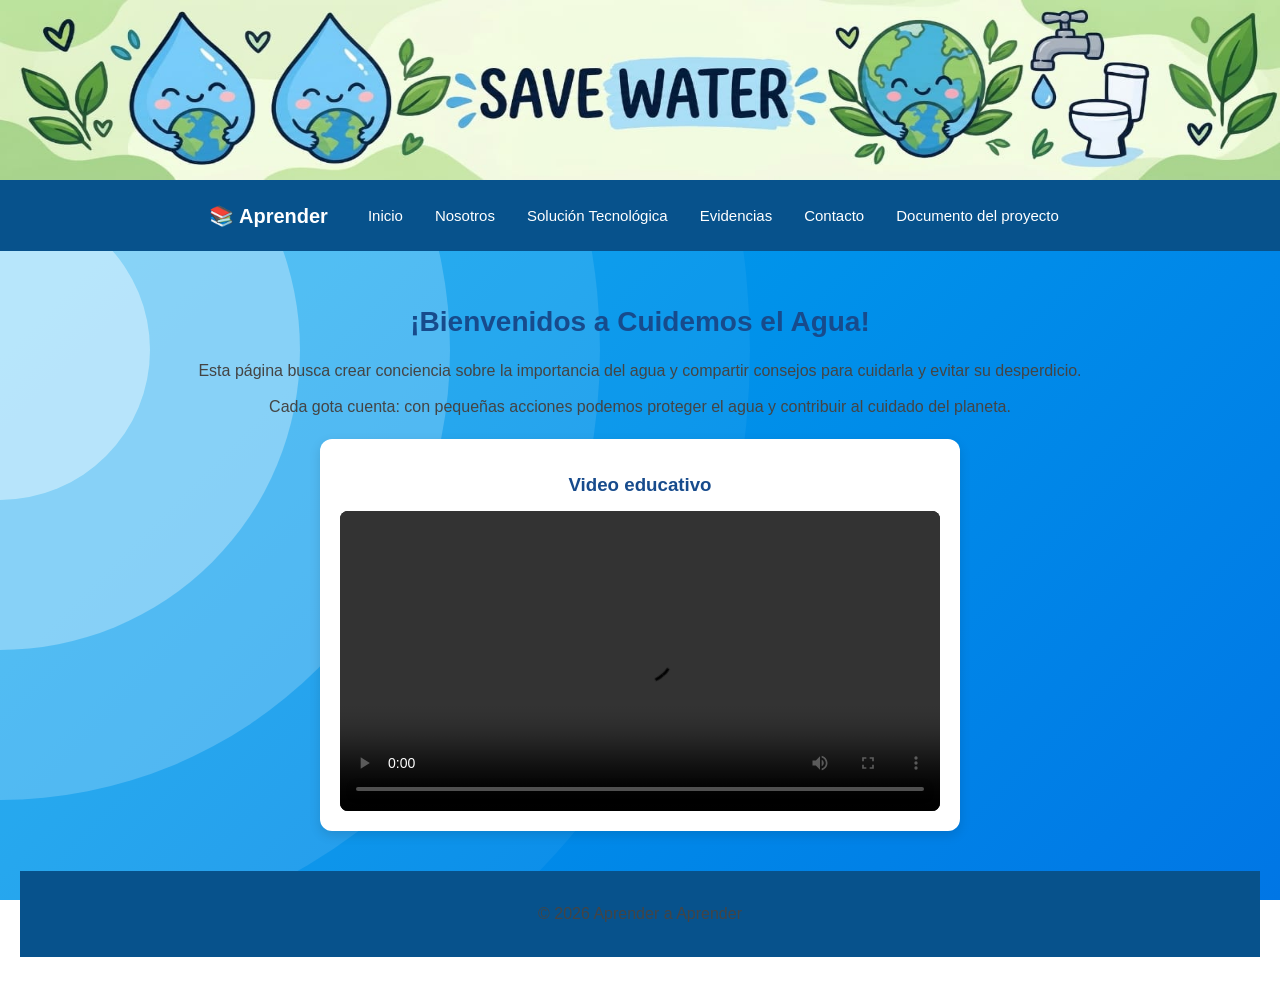
<file: index.html>
<!DOCTYPE html>
<html lang="es">
<head>
    <meta charset="UTF-8">
    <meta name="viewport" content="width=device-width, initial-scale=1.0">
    <title>Aprender a Aprender</title>
    <link rel="stylesheet" href="css.css">
</head>
<body>
    <div class="banner">
        <img src="banner11.jpeg" alt="Ahorro de agua">
    </div>
<header>
    <nav>
        <div class="logo">📚 Aprender</div>

        <a href="index.html">Inicio</a>
        <a href="nosotros.html">Nosotros</a>
        <a href="solucion tecnologica.html">Solución Tecnológica</a>
        <a href="evidencias.html">Evidencias</a>
        <a href="contacto.html">Contacto</a>
        <a href="documento-proyecto.html">Documento del proyecto</a>
    </nav>
</header>

<section class="contenido">
    <h2>¡Bienvenidos a Cuidemos el Agua!</h2>

    <p>
        Esta página busca crear conciencia sobre la importancia del agua
        y compartir consejos para cuidarla y evitar su desperdicio.
    </p>

    <p>
        Cada gota cuenta: con pequeñas acciones podemos proteger el agua
        y contribuir al cuidado del planeta.
    </p>

    <div class="contenedor-video">
        <h3>Video educativo</h3>

        <video controls>
            <source src="videojuli.mp4" type="video/mp4">
            Tu navegador no puede reproducir este video.
        </video>
    </div>
<div id="container">
  <div id="container-inside">
      <div id="circle-small"></div>
      <div id="circle-medium"></div>
      <div id="circle-large"></div>
      <div id="circle-xlarge"></div>
      <div id="circle-xxlarge"></div>
  </div>
</div>


<footer>
    <p>© 2026 Aprender a Aprender</p>
</footer>

</body>
</html>
</file>
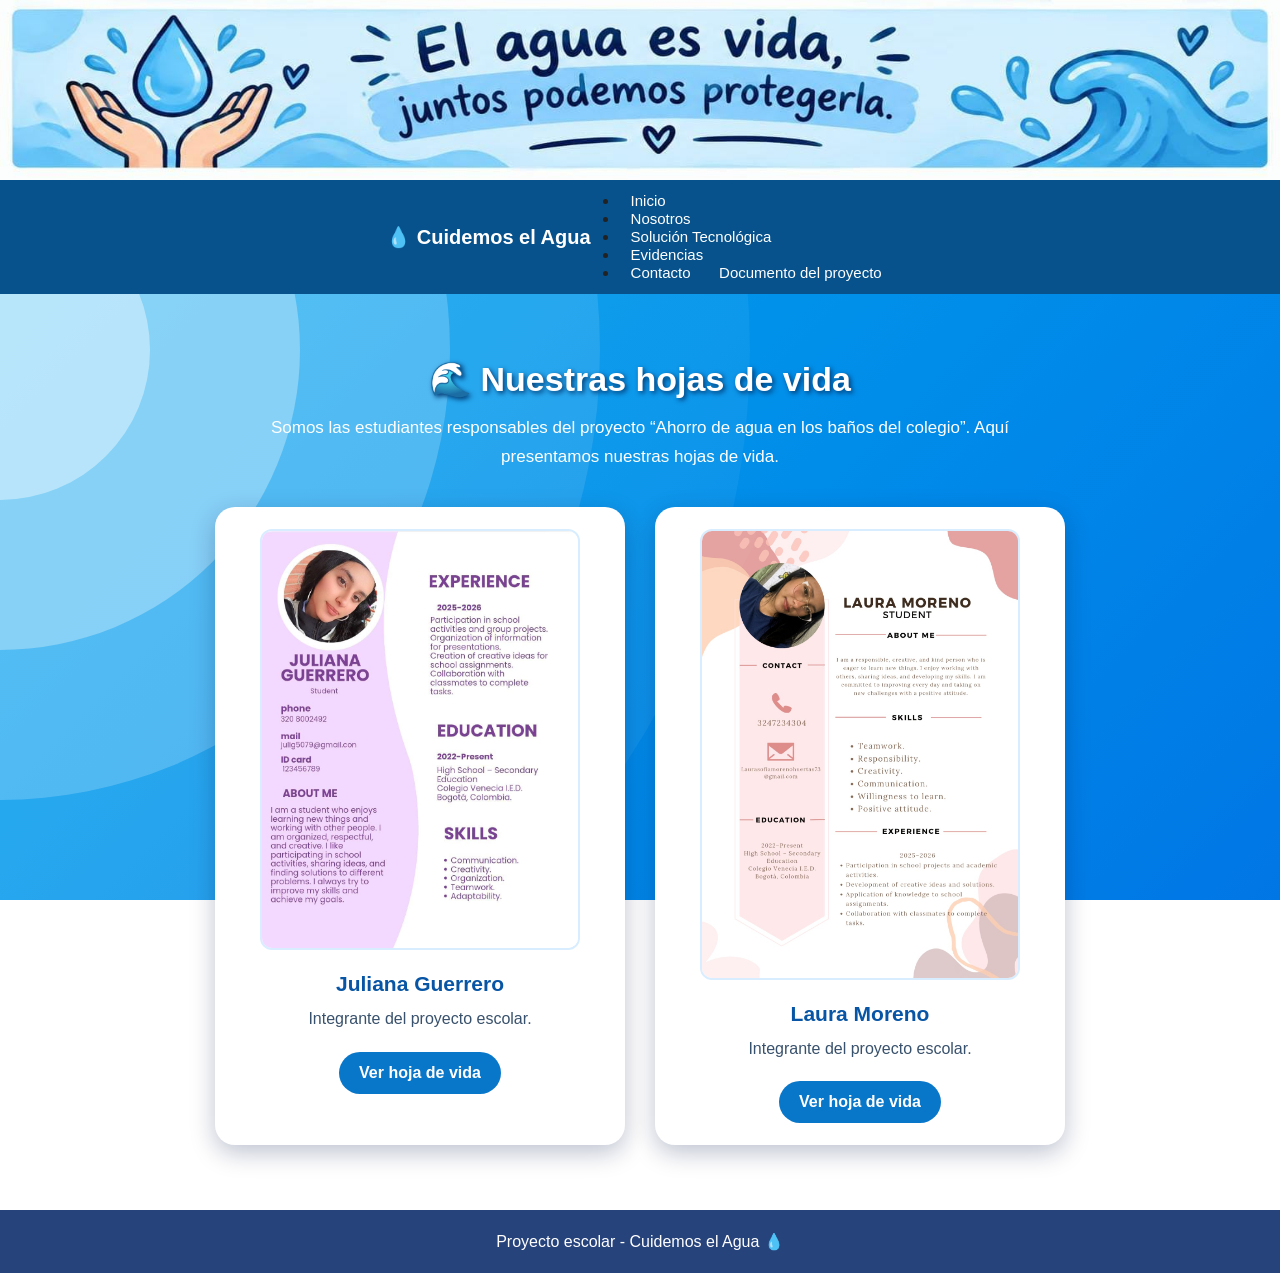
<file: contacto.html>
<!DOCTYPE html>
<html lang="es">
<head>
    <meta charset="UTF-8">
    <meta name="viewport" content="width=device-width, initial-scale=1.0">
    <title>Contacto - Cuidemos el Agua</title>
    <link rel="stylesheet" href="css.css">
</head>
<div class="banner">
    <img src="banner5.jpeg" alt="Ahorro de agua">
</div>
<body>
<div id="container">
  <div id="container-inside">
      <div id="circle-small"></div>
      <div id="circle-medium"></div>
      <div id="circle-large"></div>
      <div id="circle-xlarge"></div>
      <div id="circle-xxlarge"></div>
  </div>
</div>


<header>
    <nav class="menu">
        <div class="logo">💧 Cuidemos el Agua</div>
        <ul>
            <li><a href="in">Inicio</a></li>
            <li><a href="nosotros.html">Nosotros</a></li>
            <li><a href="solucion tecnologica.html">Solución Tecnológica</a></li>
            <li><a href="evidencias.html">Evidencias</a></li>
            <li><a href="contacto.html">Contacto</a>
        <a href="documento-proyecto.html">Documento del proyecto</a></li>
        </ul>
    </nav>
</header>

<main class="pagina-hojas-vida">

    <h1>🌊 Nuestras hojas de vida</h1>

    <p class="descripcion-hojas">
        Somos las estudiantes responsables del proyecto
        “Ahorro de agua en los baños del colegio”.
        Aquí presentamos nuestras hojas de vida.
    </p>

    <section class="tarjetas-hojas">

        <article class="tarjeta-hoja">
            <img src="hoja de vidsa.jpeg"
                 alt="Hoja de vida de la primera estudiante">

            <h2>Juliana Guerrero</h2>
            <p>Integrante del proyecto escolar.</p>

            <a href="hoja de vidsa.jpeg"
               target="_blank" rel="noopener">
               Ver hoja de vida
            </a>
        </article>

        <article class="tarjeta-hoja">
            <img src="hoja de vida laura.jpeg"
                 alt="Hoja de vida de la segunda estudiante">

            <h2>Laura Moreno </h2>
            <p>Integrante del proyecto escolar.</p>

            <a href="hoja-vida2.png"
               target="_blank" rel="noopener">
               Ver hoja de vida
            </a>
        </article>

    
    </section>

</main>

<footer class="pie-contacto">
    Proyecto escolar - Cuidemos el Agua 💧
</footer>

</body>
</html>
</file>
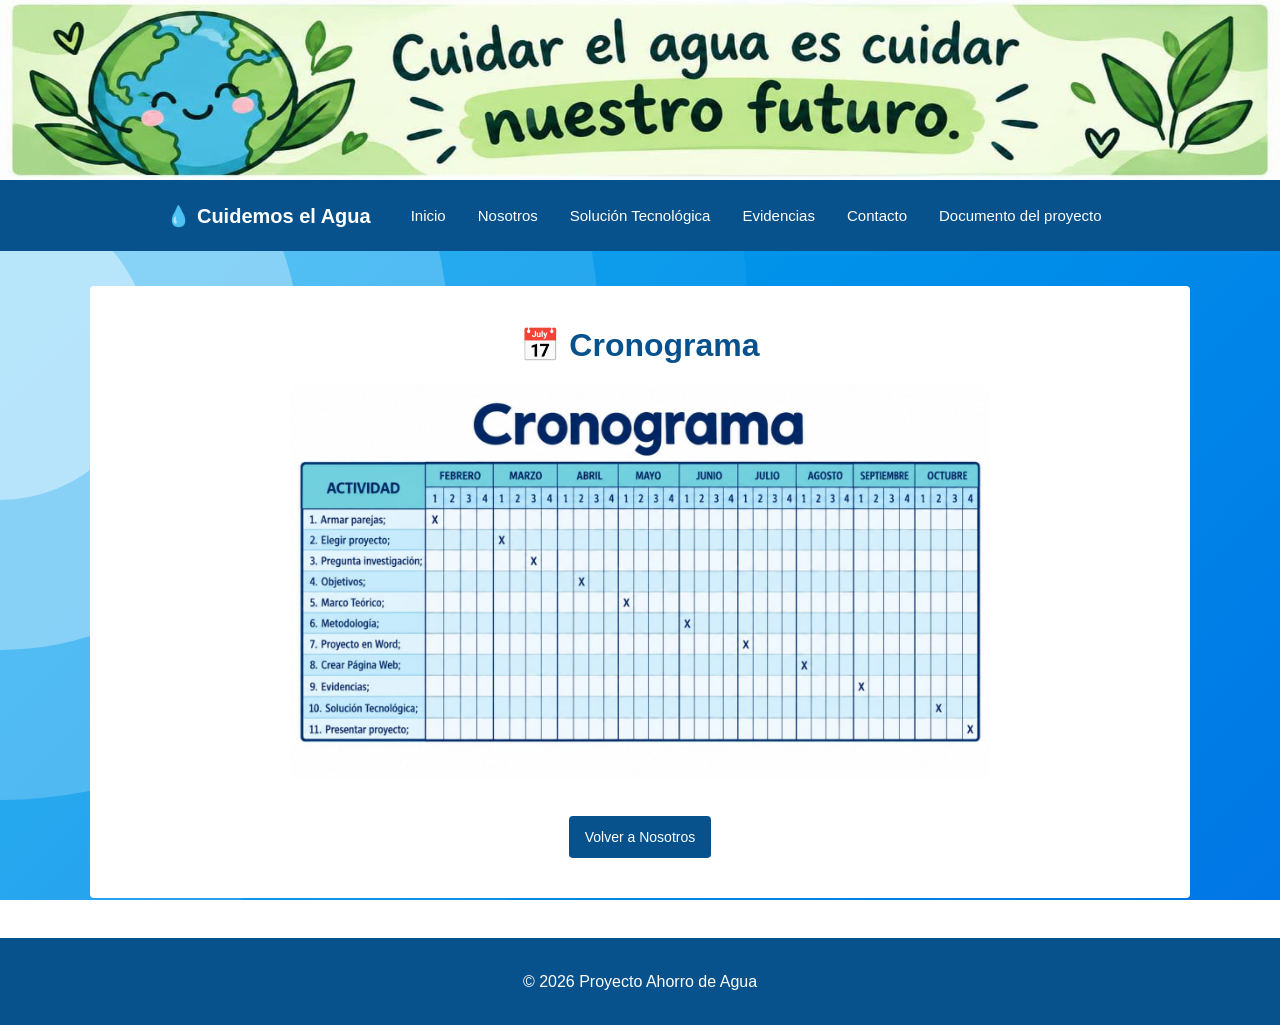
<file: cronograma.html>
<!DOCTYPE html>
<html lang="es">
<head>
    <meta charset="UTF-8">
    <meta name="viewport" content="width=device-width, initial-scale=1.0">
    <title>Cronograma</title>
    <link rel="stylesheet" href="css.css">
</head>
<body>
<div id="container">
  <div id="container-inside">
      <div id="circle-small"></div>
      <div id="circle-medium"></div>
      <div id="circle-large"></div>
      <div id="circle-xlarge"></div>
      <div id="circle-xxlarge"></div>
  </div>
</div>

    <div class="banner">
        <img src="banner2.jpeg" alt="Ahorro de agua">
    </div>
<header>
    <nav>
        <div class="logo">💧 Cuidemos el Agua</div>
        <a href="index.html">Inicio</a>
        <a href="nosotros.html">Nosotros</a>
        <a href="solucion tecnologica.html">Solución Tecnológica</a>
        <a href="evidencias.html">Evidencias</a>
        <a href="contacto.html">Contacto</a>
        <a href="documento-proyecto.html">Documento del proyecto</a>
    </nav>
</header>

<main class="contenedor">

    <h1>📅 Cronograma</h1>

   
    <img src= "cronograma.jpeg"
         alt="Cuidado del agua"
         class="imagen">
    <br>

    <a href="nosotros.html" class="boton">
        Volver a Nosotros
    </a>

</main>

<footer>
    <p>© 2026 Proyecto Ahorro de Agua</p>
</footer>

</body>
</html>
</file>
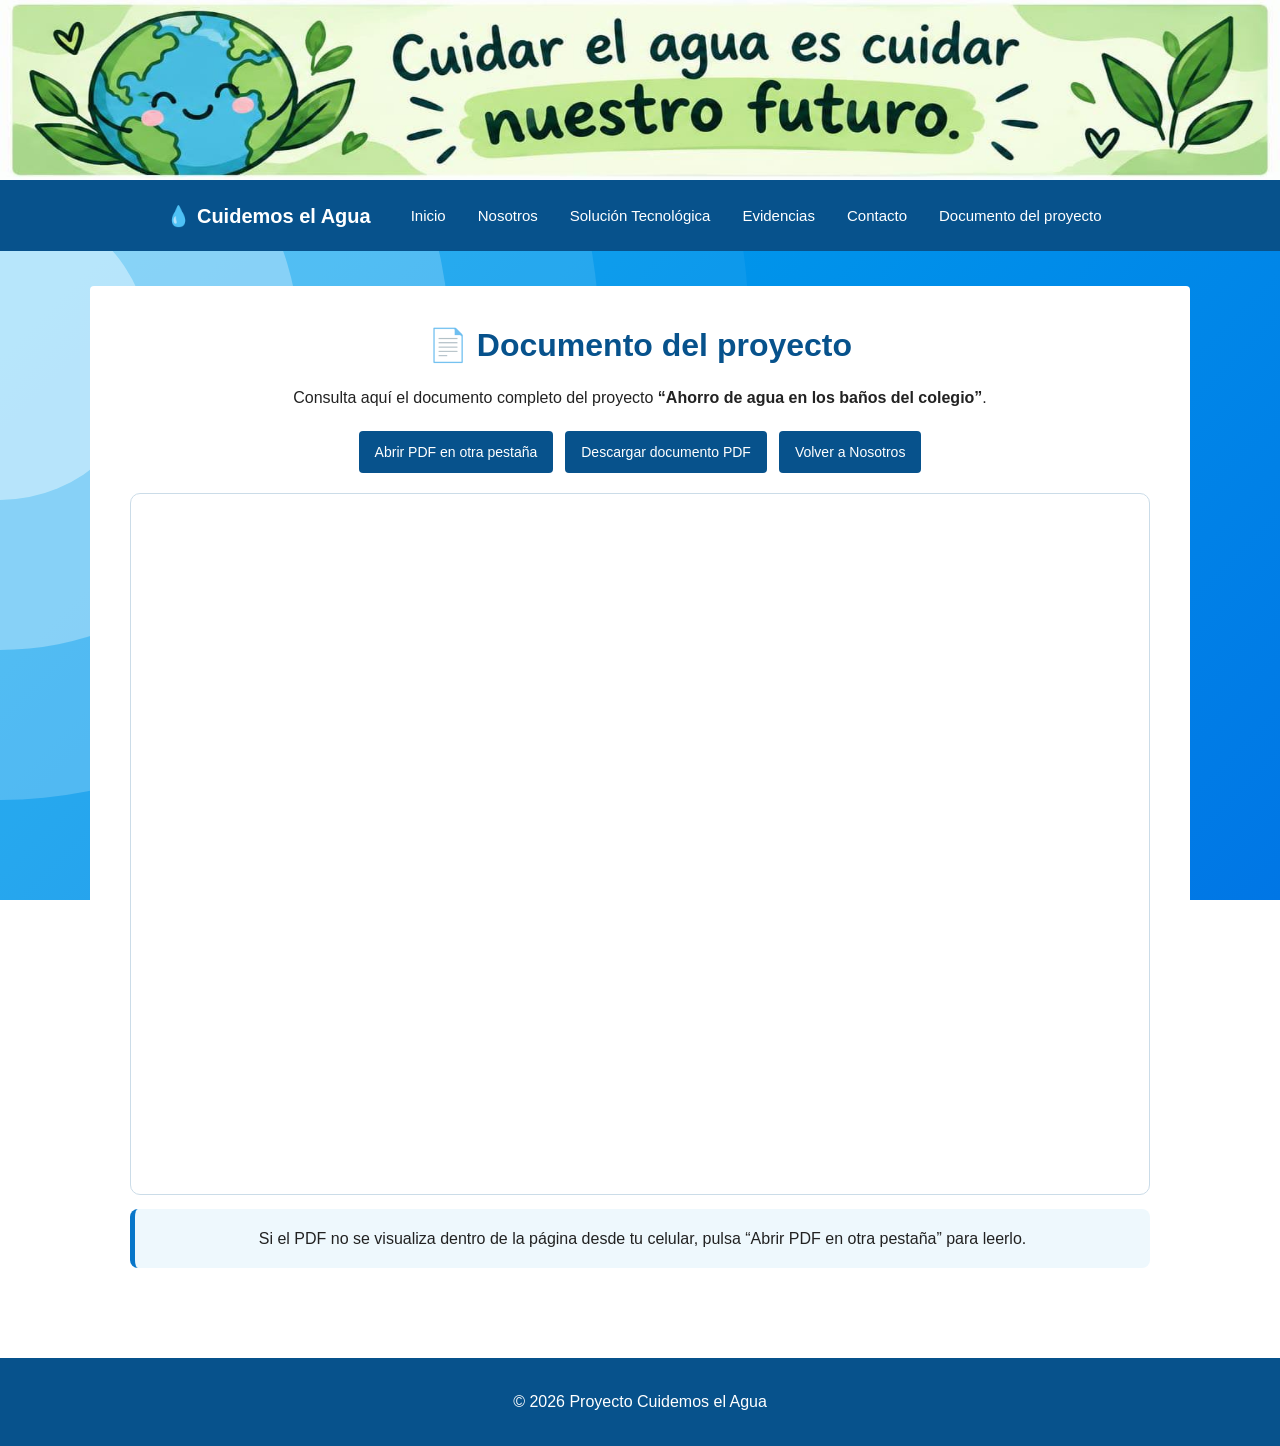
<file: documento-proyecto.html>
<!DOCTYPE html>
<html lang="es">
<head>
    <meta charset="UTF-8">
    <meta name="viewport" content="width=device-width, initial-scale=1.0">
    <title>Documento del proyecto - Cuidemos el Agua</title>
    <link rel="stylesheet" href="css.css">
    <style>
        .visor-documento { width: 100%; height: 78vh; min-height: 520px; border: 1px solid #cbdce8; border-radius: 10px; background: #fff; }
        .acciones-documento { display:flex; justify-content:center; gap:12px; flex-wrap:wrap; margin:20px 0; }
        .nota-documento { background:#eef8fd; border-left:5px solid #0876c9; padding:16px; border-radius:8px; }
        @media(max-width:600px) { .visor-documento { height: 70vh; min-height: 420px; } }
    </style>
</head>
<body>
<div id="container"><div id="container-inside"><div id="circle-small"></div><div id="circle-medium"></div><div id="circle-large"></div><div id="circle-xlarge"></div><div id="circle-xxlarge"></div></div></div>
<div class="banner"><img src="banner2.jpeg" alt="Cuidemos el Agua"></div>
<header><nav>
    <div class="logo">💧 Cuidemos el Agua</div>
    <a href="index.html">Inicio</a>
    <a href="nosotros.html">Nosotros</a>
    <a href="solucion tecnologica.html">Solución Tecnológica</a>
    <a href="evidencias.html">Evidencias</a>
    <a href="contacto.html">Contacto</a>
    <a href="documento-proyecto.html">Documento del proyecto</a>
</nav></header>
<main class="contenedor">
    <h1>📄 Documento del proyecto</h1>
    <p>Consulta aquí el documento completo del proyecto <strong>“Ahorro de agua en los baños del colegio”</strong>.</p>
    <div class="acciones-documento">
        <a class="boton" href="documento-proyecto.pdf" target="_blank" rel="noopener">Abrir PDF en otra pestaña</a>
        <a class="boton" href="documento-proyecto.pdf" download>Descargar documento PDF</a>
        <a class="boton" href="nosotros.html">Volver a Nosotros</a>
    </div>
    <iframe class="visor-documento" src="documento-proyecto.pdf" title="Documento completo del proyecto en PDF">Tu navegador no puede mostrar el PDF integrado. Usa “Abrir PDF en otra pestaña”.</iframe>
    <p class="nota-documento">Si el PDF no se visualiza dentro de la página desde tu celular, pulsa “Abrir PDF en otra pestaña” para leerlo.</p>
</main>
<footer><p>© 2026 Proyecto Cuidemos el Agua</p></footer>
</body>
</html>
</file>
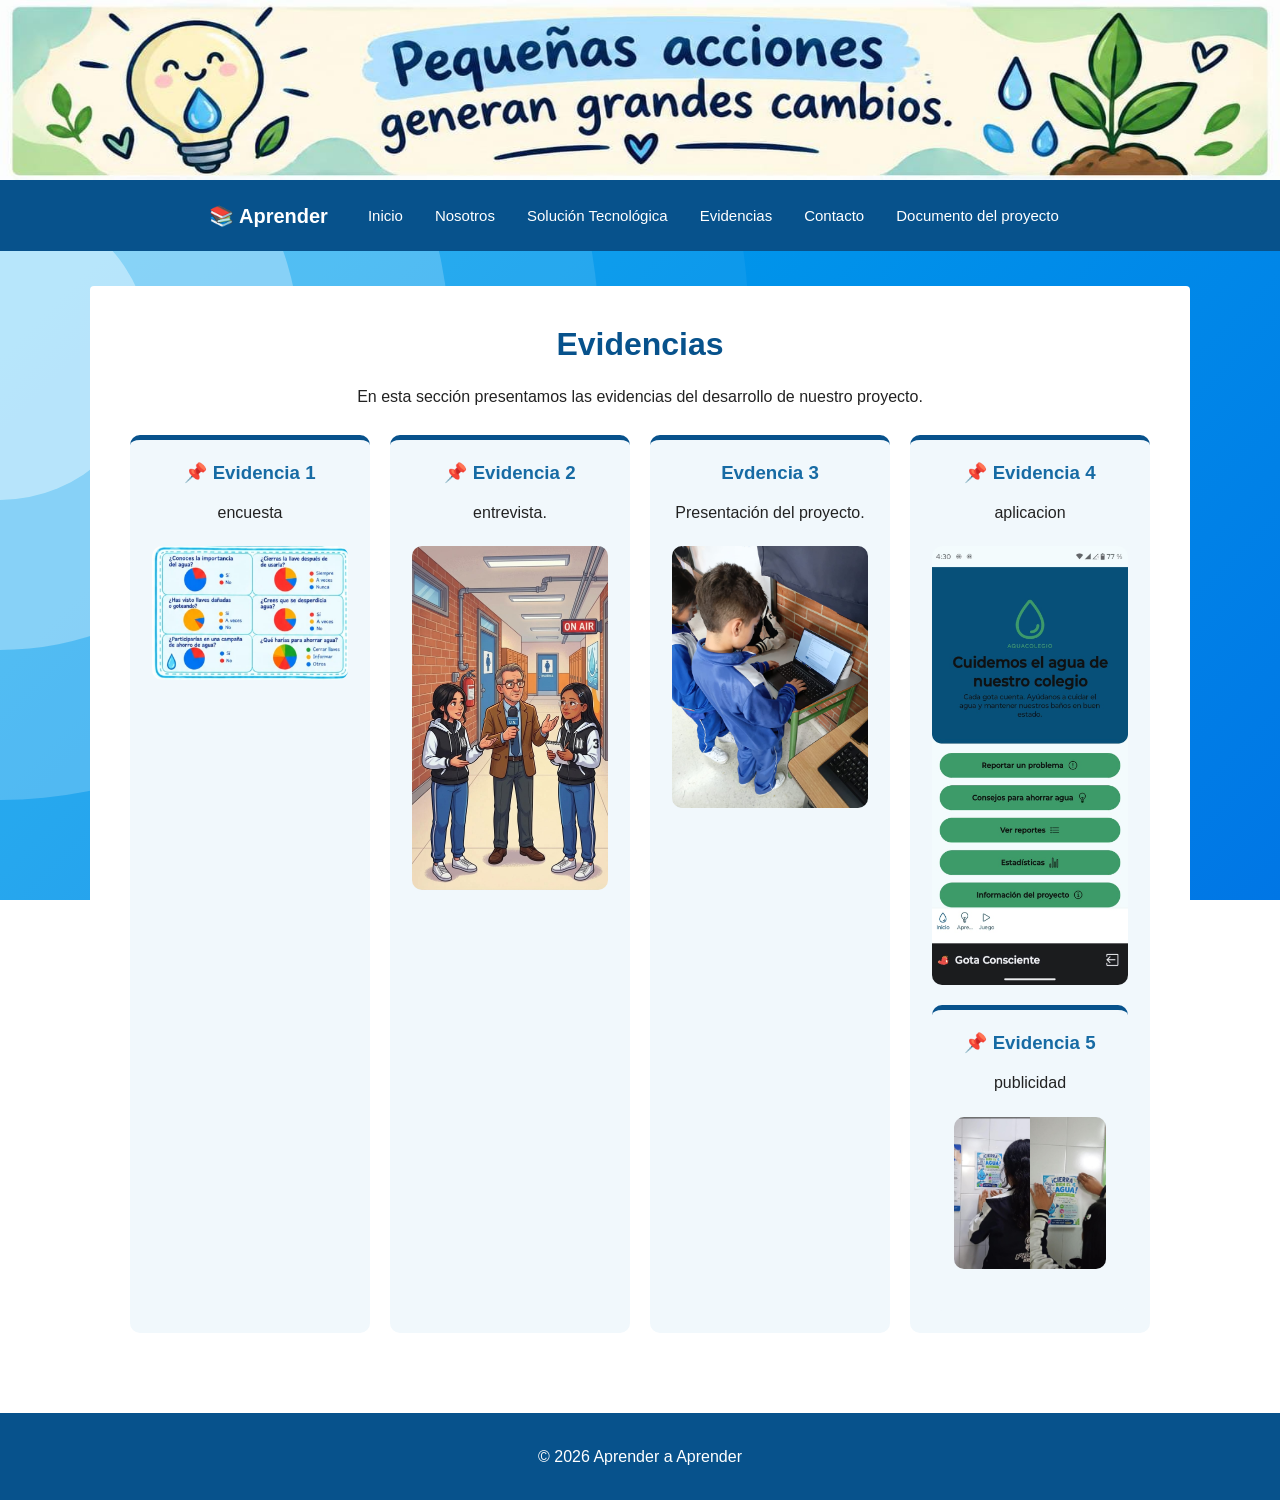
<file: evidencias.html>
<!DOCTYPE html>
<html lang="es">
<head>
    <meta charset="UTF-8">
    <meta name="viewport" content="width=device-width, initial-scale=1.0">
    <title>Evidencias</title>
    <link rel="stylesheet" href="css.css">
</head>
<body>
<div id="container">
  <div id="container-inside">
      <div id="circle-small"></div>
      <div id="circle-medium"></div>
      <div id="circle-large"></div>
      <div id="circle-xlarge"></div>
      <div id="circle-xxlarge"></div>
  </div>
</div>

    <div class="banner">
        <img src="banner4.jpeg" alt="Ahorro de agua">
    </div>

<header>
    <nav>
        <div class="logo">📚 Aprender</div>

        <a href="index.html">Inicio</a>
        <a href="nosotros.html">Nosotros</a>
        <a href="solucion tecnologica.html">Solución Tecnológica</a>
        <a href="evidencias.html">Evidencias</a>
        <a href="contacto.html">Contacto</a>
        <a href="documento-proyecto.html">Documento del proyecto</a>
    </nav>
</header>

<main class="contenedor">

    <h1>Evidencias</h1>

    <p>
        En esta sección presentamos las evidencias
        del desarrollo de nuestro proyecto.
    </p>

    <div class="tarjetas">

        <div class="tarjeta">
            <h3>📌 Evidencia 1</h3>
            <p>encuesta</p>
            <img src="encuesta.jpeg"
                 alt="Evidencia 1"
                 class="imagen">
        </div>

        <div class="tarjeta">
            <h3>📌 Evidencia 2</h3>
            <p>entrevista.</p>
            <img src="entrevista.jpeg"
                 alt="Evidencia 2"
                 class="imagen">
        </div>

        <div class="tarjeta">
            <h3>Evdencia 3</h3>
            <p>Presentación del proyecto.</p>
            <img src="presentacion.jpeg"
                 alt="Evidencia 3"
                 class="imagen">
        </div>



        <div class="tarjeta">
            <h3>📌 Evidencia 4</h3>
            <p>aplicacion </p>
            <img src="aplicacion.jpeg"
                 alt="Evidencia 4"
                 class="imagen">

                 
        <div class="tarjeta">
            <h3>📌 Evidencia 5</h3>
            <p>publicidad </p>
            <img src="afiche.jpeg"
                 alt="Evidencia 3"
                 class="imagen">
        </div>
        </div>
    </div>

</main>

<footer>
    <p>© 2026 Aprender a Aprender</p>
</footer>

</body>
</html>
</file>
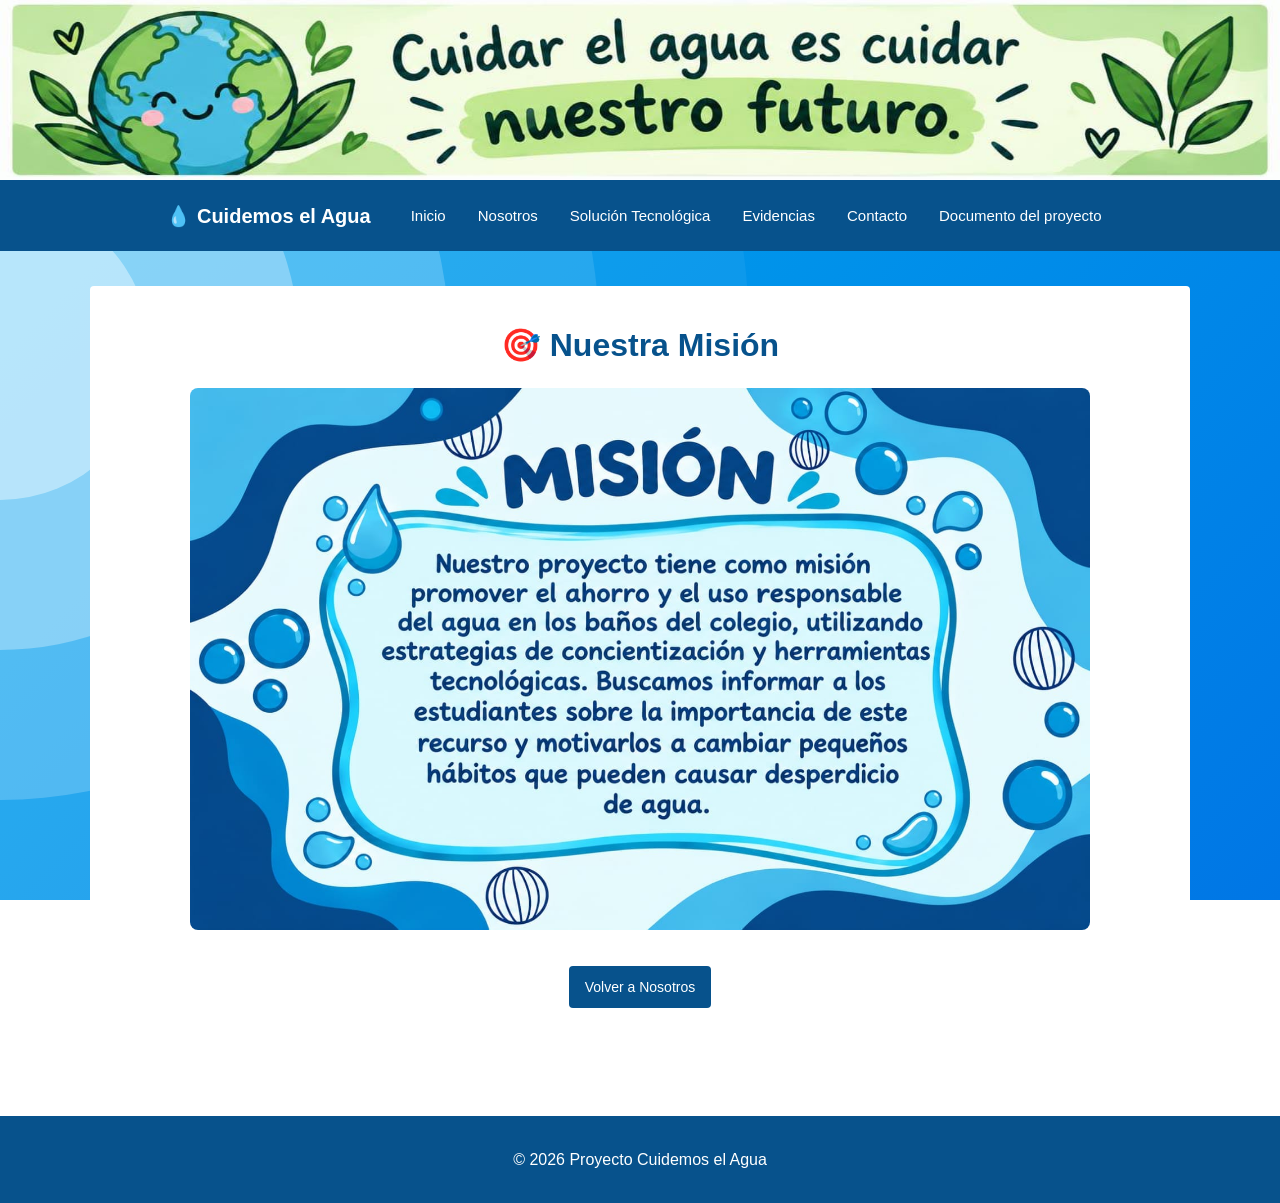
<file: mision.html>
<!DOCTYPE html>
<html lang="es">
<head>
    <meta charset="UTF-8">
    <meta name="viewport" content="width=device-width, initial-scale=1.0">
    <title>🎯 Nuestra Misión - Cuidemos el Agua</title>
    <link rel="stylesheet" href="css.css">
    <style>
        .foto-sola {
            display: block;
            width: auto;
            height: auto;
            max-width: min(92%, 900px);
            max-height: 72vh;
            object-fit: contain;
            margin: 24px auto;
            border-radius: 8px;
        }
        .volver {
            display: inline-block;
            margin: 12px auto 28px;
        }
    </style>
</head>
<body>
<div id="container"><div id="container-inside"><div id="circle-small"></div><div id="circle-medium"></div><div id="circle-large"></div><div id="circle-xlarge"></div><div id="circle-xxlarge"></div></div></div>
<div class="banner"><img src="banner2.jpeg" alt="Cuidemos el Agua"></div>
<header><nav>
    <div class="logo">💧 Cuidemos el Agua</div>
    <a href="index.html">Inicio</a>
    <a href="nosotros.html">Nosotros</a>
    <a href="solucion tecnologica.html">Solución Tecnológica</a>
    <a href="evidencias.html">Evidencias</a>
    <a href="contacto.html">Contacto</a>
    <a href="documento-proyecto.html">Documento del proyecto</a>
</nav></header>
<main class="contenedor">
    <h1>🎯 Nuestra Misión</h1>
    <img class="foto-sola" src="mision.jpeg" alt="Imagen de la misión del proyecto">
    <a class="boton volver" href="nosotros.html">Volver a Nosotros</a>
</main>
<footer><p>© 2026 Proyecto Cuidemos el Agua</p></footer>
</body>
</html>
</file>
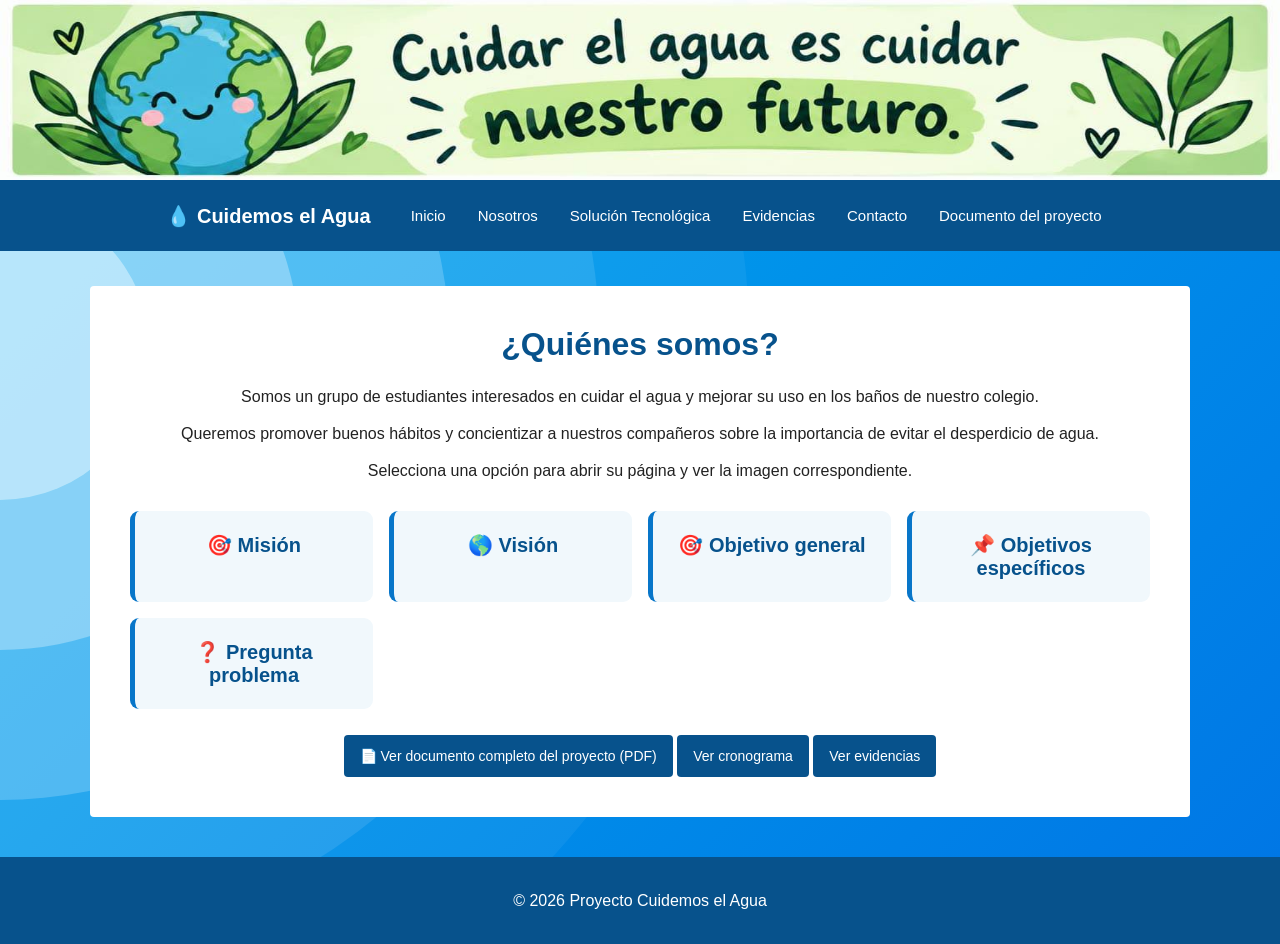
<file: nosotros.html>
<!DOCTYPE html>
<html lang="es">
<head>
    <meta charset="UTF-8">
    <meta name="viewport" content="width=device-width, initial-scale=1.0">
    <title>Nosotros - Cuidemos el Agua</title>
    <link rel="stylesheet" href="css.css">
    <style>
        .tarjetas-nosotros { display:grid; grid-template-columns:repeat(auto-fit,minmax(220px,1fr)); gap:16px; margin:26px 0; }
        .tarjeta-nosotros { display:block; padding:22px 16px; background:#f1f8fc; border-left:5px solid #0876c9; border-radius:9px; text-decoration:none; color:#07528c; font-size:20px; font-weight:bold; }
        .tarjeta-nosotros:hover { background:#dff1fb; }
        .nota { font-size:15px; color:#355; }
    </style>
</head>
<body>
<div id="container"><div id="container-inside"><div id="circle-small"></div><div id="circle-medium"></div><div id="circle-large"></div><div id="circle-xlarge"></div><div id="circle-xxlarge"></div></div></div>
<div class="banner"><img src="banner2.jpeg" alt="Cuidemos el Agua"></div>
<header><nav>
    <div class="logo">💧 Cuidemos el Agua</div>
    <a href="index.html">Inicio</a>
    <a href="nosotros.html">Nosotros</a>
    <a href="solucion tecnologica.html">Solución Tecnológica</a>
    <a href="evidencias.html">Evidencias</a>
    <a href="contacto.html">Contacto</a>
    <a href="documento-proyecto.html">Documento del proyecto</a>
</nav></header>
<main class="contenedor">
    <h1>¿Quiénes somos?</h1>
    <p>Somos un grupo de estudiantes interesados en cuidar el agua y mejorar su uso en los baños de nuestro colegio.</p>
    <p>Queremos promover buenos hábitos y concientizar a nuestros compañeros sobre la importancia de evitar el desperdicio de agua.</p>
    <p>Selecciona una opción para abrir su página y ver la imagen correspondiente.</p>
    <div class="tarjetas-nosotros">
        <a class="tarjeta-nosotros" href="mision.html">🎯 Misión</a>
        <a class="tarjeta-nosotros" href="vision.html">🌎 Visión</a>
        <a class="tarjeta-nosotros" href="objetivos generales.html">🎯 Objetivo general</a>
        <a class="tarjeta-nosotros" href="objetivos especificos.html">📌 Objetivos específicos</a>
        <a class="tarjeta-nosotros" href="pregunta problema.html">❓ Pregunta problema</a>
    </div>
    <div class="enlaces-proyecto">
        <a href="documento-proyecto.html" class="boton">📄 Ver documento completo del proyecto (PDF)</a>
        <a href="cronograma.html" class="boton">Ver cronograma</a>
        <a href="evidencias.html" class="boton">Ver evidencias</a>
    </div>
</main>
<footer><p>© 2026 Proyecto Cuidemos el Agua</p></footer>
</body>
</html>
</file>
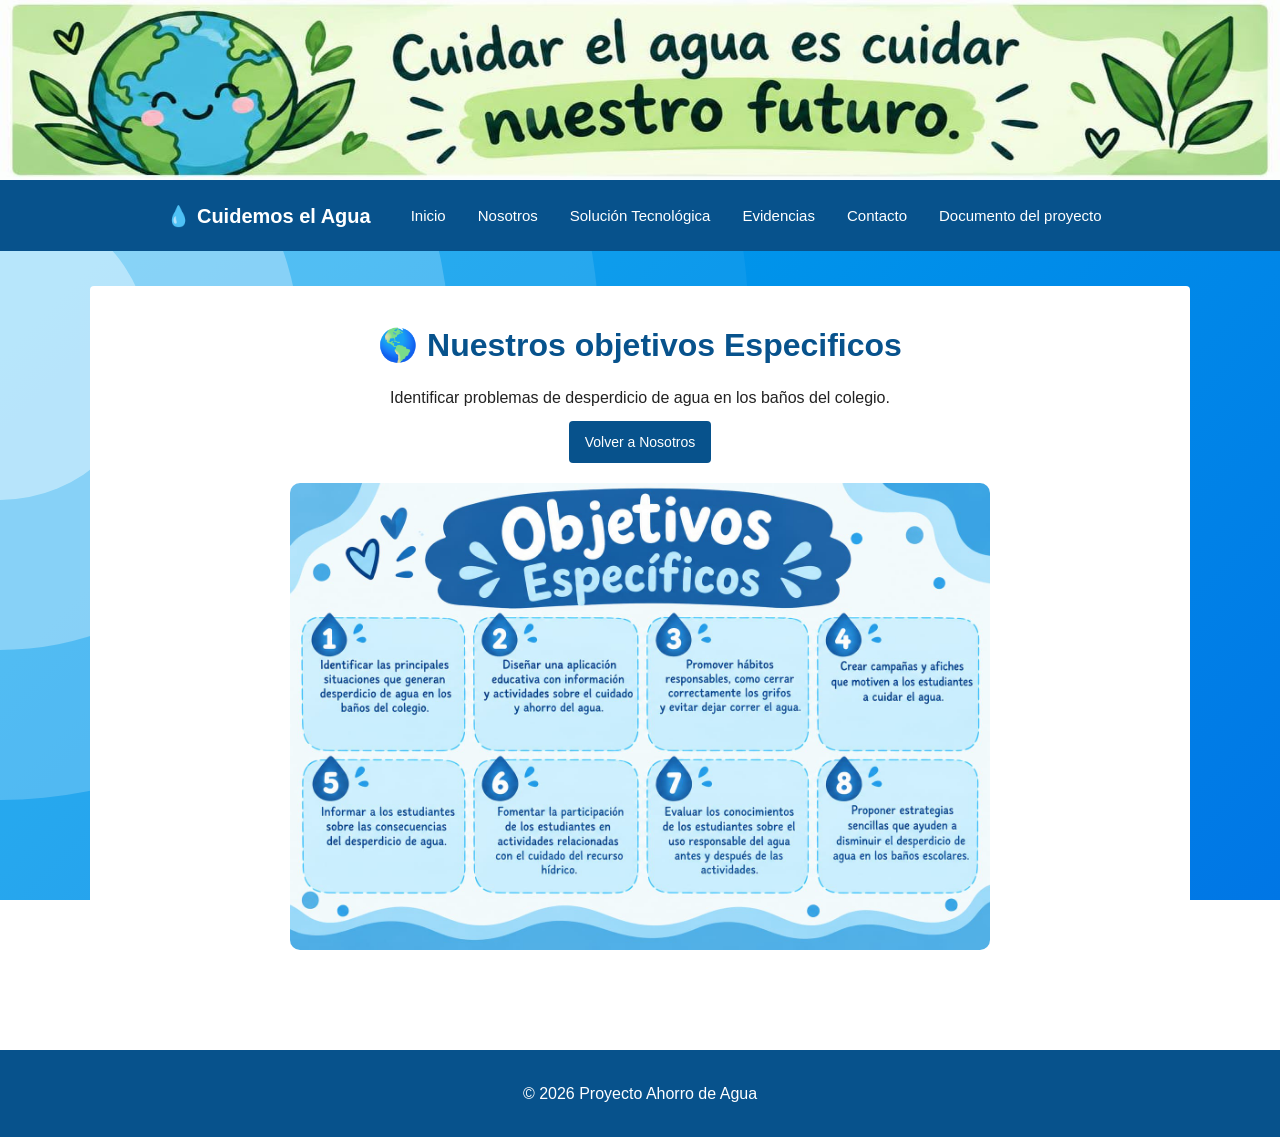
<file: objetivos especificos.html>
<!DOCTYPE html>
<html lang="es">
<head>
    <meta charset="UTF-8">
    <meta name="viewport" content="width=device-width, initial-scale=1.0">
    <title>Objetivo General</title>
    <link rel="stylesheet" href="css.css">
</head>
<body>
<div id="container">
  <div id="container-inside">
      <div id="circle-small"></div>
      <div id="circle-medium"></div>
      <div id="circle-large"></div>
      <div id="circle-xlarge"></div>
      <div id="circle-xxlarge"></div>
  </div>
</div>

    <div class="banner">
        <img src="banner2.jpeg" alt="Ahorro de agua">
    </div>
<header>
    <nav>
        <div class="logo">💧 Cuidemos el Agua</div>
        <a href="index.html">Inicio</a>
        <a href="nosotros.html">Nosotros</a>
        <a href="solucion tecnologica.html">Solución Tecnológica</a>
        <a href="evidencias.html">Evidencias</a>
        <a href="contacto.html">Contacto</a>
        <a href="documento-proyecto.html">Documento del proyecto</a>
    </nav>
</header>


<main class="contenedor">

    <h1>🌎 Nuestros objetivos Especificos</h1>

    <p>
        Identificar problemas de desperdicio de agua en los baños del colegio.
    </p>


    <a href="nosotros.html" class="boton">
        Volver a Nosotros
    </a>
 
    <img src="obj especificos.jpeg"
         alt="Cuidado del agua"
         class="imagen">

</main>

<footer>
    <p>© 2026 Proyecto Ahorro de Agua</p>
</footer>

</body>
</html>
</file>
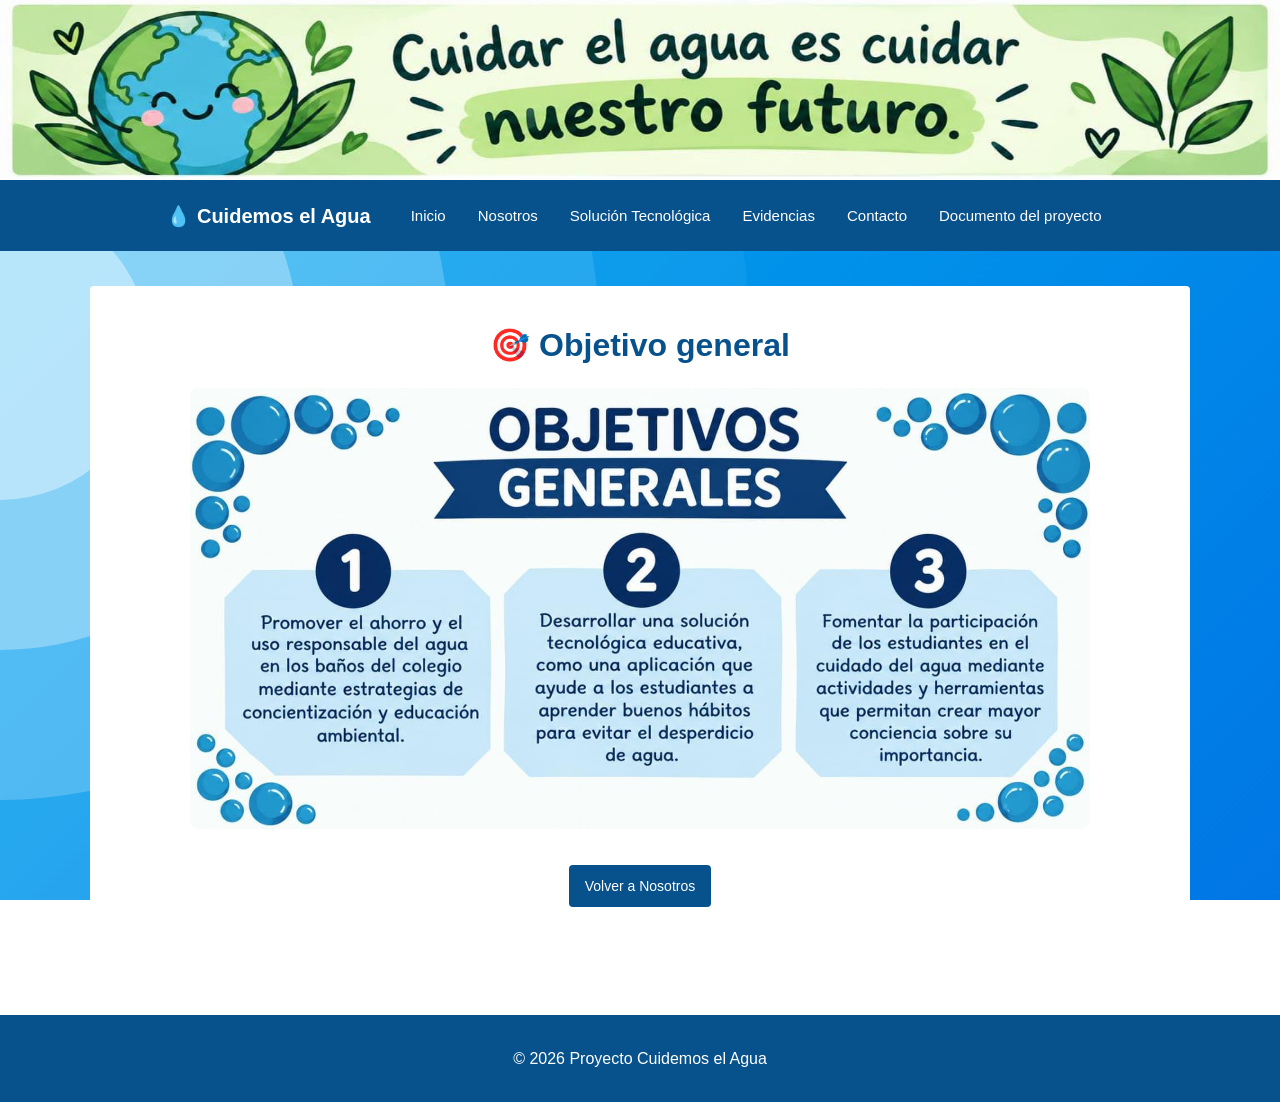
<file: objetivos generales.html>
<!DOCTYPE html>
<html lang="es">
<head>
    <meta charset="UTF-8">
    <meta name="viewport" content="width=device-width, initial-scale=1.0">
    <title>🎯 Objetivo general - Cuidemos el Agua</title>
    <link rel="stylesheet" href="css.css">
    <style>
        .foto-sola {
            display: block;
            width: auto;
            height: auto;
            max-width: min(92%, 900px);
            max-height: 72vh;
            object-fit: contain;
            margin: 24px auto;
            border-radius: 8px;
        }
        .volver {
            display: inline-block;
            margin: 12px auto 28px;
        }
    </style>
</head>
<body>
<div id="container"><div id="container-inside"><div id="circle-small"></div><div id="circle-medium"></div><div id="circle-large"></div><div id="circle-xlarge"></div><div id="circle-xxlarge"></div></div></div>
<div class="banner"><img src="banner2.jpeg" alt="Cuidemos el Agua"></div>
<header><nav>
    <div class="logo">💧 Cuidemos el Agua</div>
    <a href="index.html">Inicio</a>
    <a href="nosotros.html">Nosotros</a>
    <a href="solucion tecnologica.html">Solución Tecnológica</a>
    <a href="evidencias.html">Evidencias</a>
    <a href="contacto.html">Contacto</a>
    <a href="documento-proyecto.html">Documento del proyecto</a>
</nav></header>
<main class="contenedor">
    <h1>🎯 Objetivo general</h1>
    <img class="foto-sola" src="obj generales.jpeg" alt="Imagen del objetivo general del proyecto">
    <a class="boton volver" href="nosotros.html">Volver a Nosotros</a>
</main>
<footer><p>© 2026 Proyecto Cuidemos el Agua</p></footer>
</body>
</html>
</file>
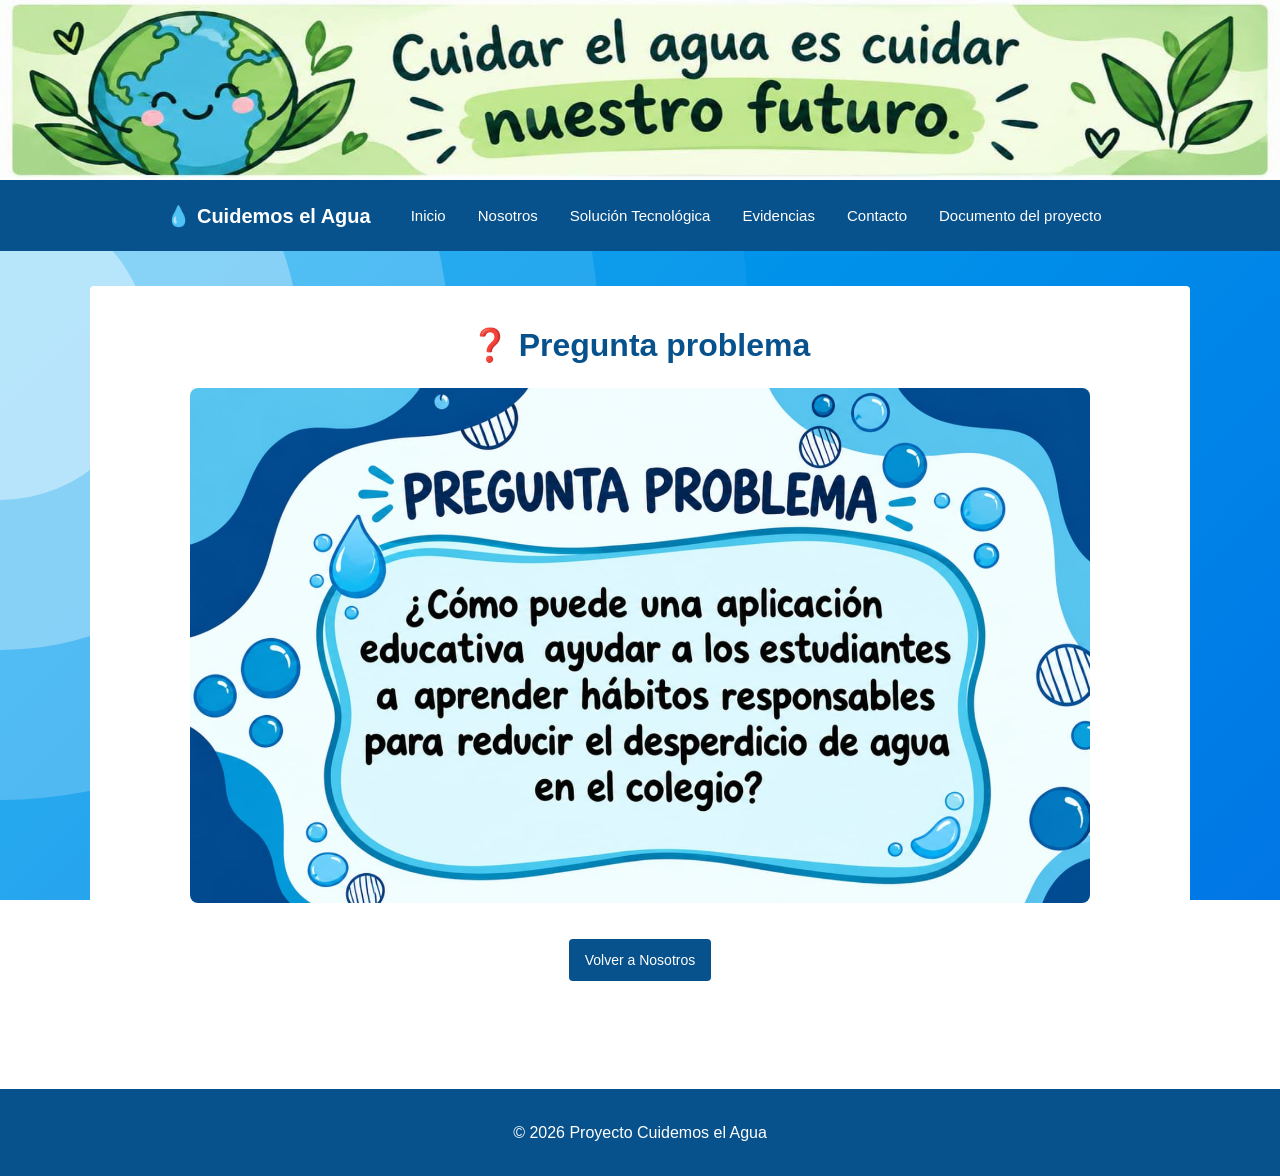
<file: pregunta problema.html>
<!DOCTYPE html>
<html lang="es">
<head>
    <meta charset="UTF-8">
    <meta name="viewport" content="width=device-width, initial-scale=1.0">
    <title>❓ Pregunta problema - Cuidemos el Agua</title>
    <link rel="stylesheet" href="css.css">
    <style>
        .foto-sola {
            display: block;
            width: auto;
            height: auto;
            max-width: min(92%, 900px);
            max-height: 72vh;
            object-fit: contain;
            margin: 24px auto;
            border-radius: 8px;
        }
        .volver {
            display: inline-block;
            margin: 12px auto 28px;
        }
    </style>
</head>
<body>
<div id="container"><div id="container-inside"><div id="circle-small"></div><div id="circle-medium"></div><div id="circle-large"></div><div id="circle-xlarge"></div><div id="circle-xxlarge"></div></div></div>
<div class="banner"><img src="banner2.jpeg" alt="Cuidemos el Agua"></div>
<header><nav>
    <div class="logo">💧 Cuidemos el Agua</div>
    <a href="index.html">Inicio</a>
    <a href="nosotros.html">Nosotros</a>
    <a href="solucion tecnologica.html">Solución Tecnológica</a>
    <a href="evidencias.html">Evidencias</a>
    <a href="contacto.html">Contacto</a>
    <a href="documento-proyecto.html">Documento del proyecto</a>
</nav></header>
<main class="contenedor">
    <h1>❓ Pregunta problema</h1>
    <img class="foto-sola" src="pregunta problema.jpeg" alt="Imagen de la pregunta problema del proyecto">
    <a class="boton volver" href="nosotros.html">Volver a Nosotros</a>
</main>
<footer><p>© 2026 Proyecto Cuidemos el Agua</p></footer>
</body>
</html>
</file>
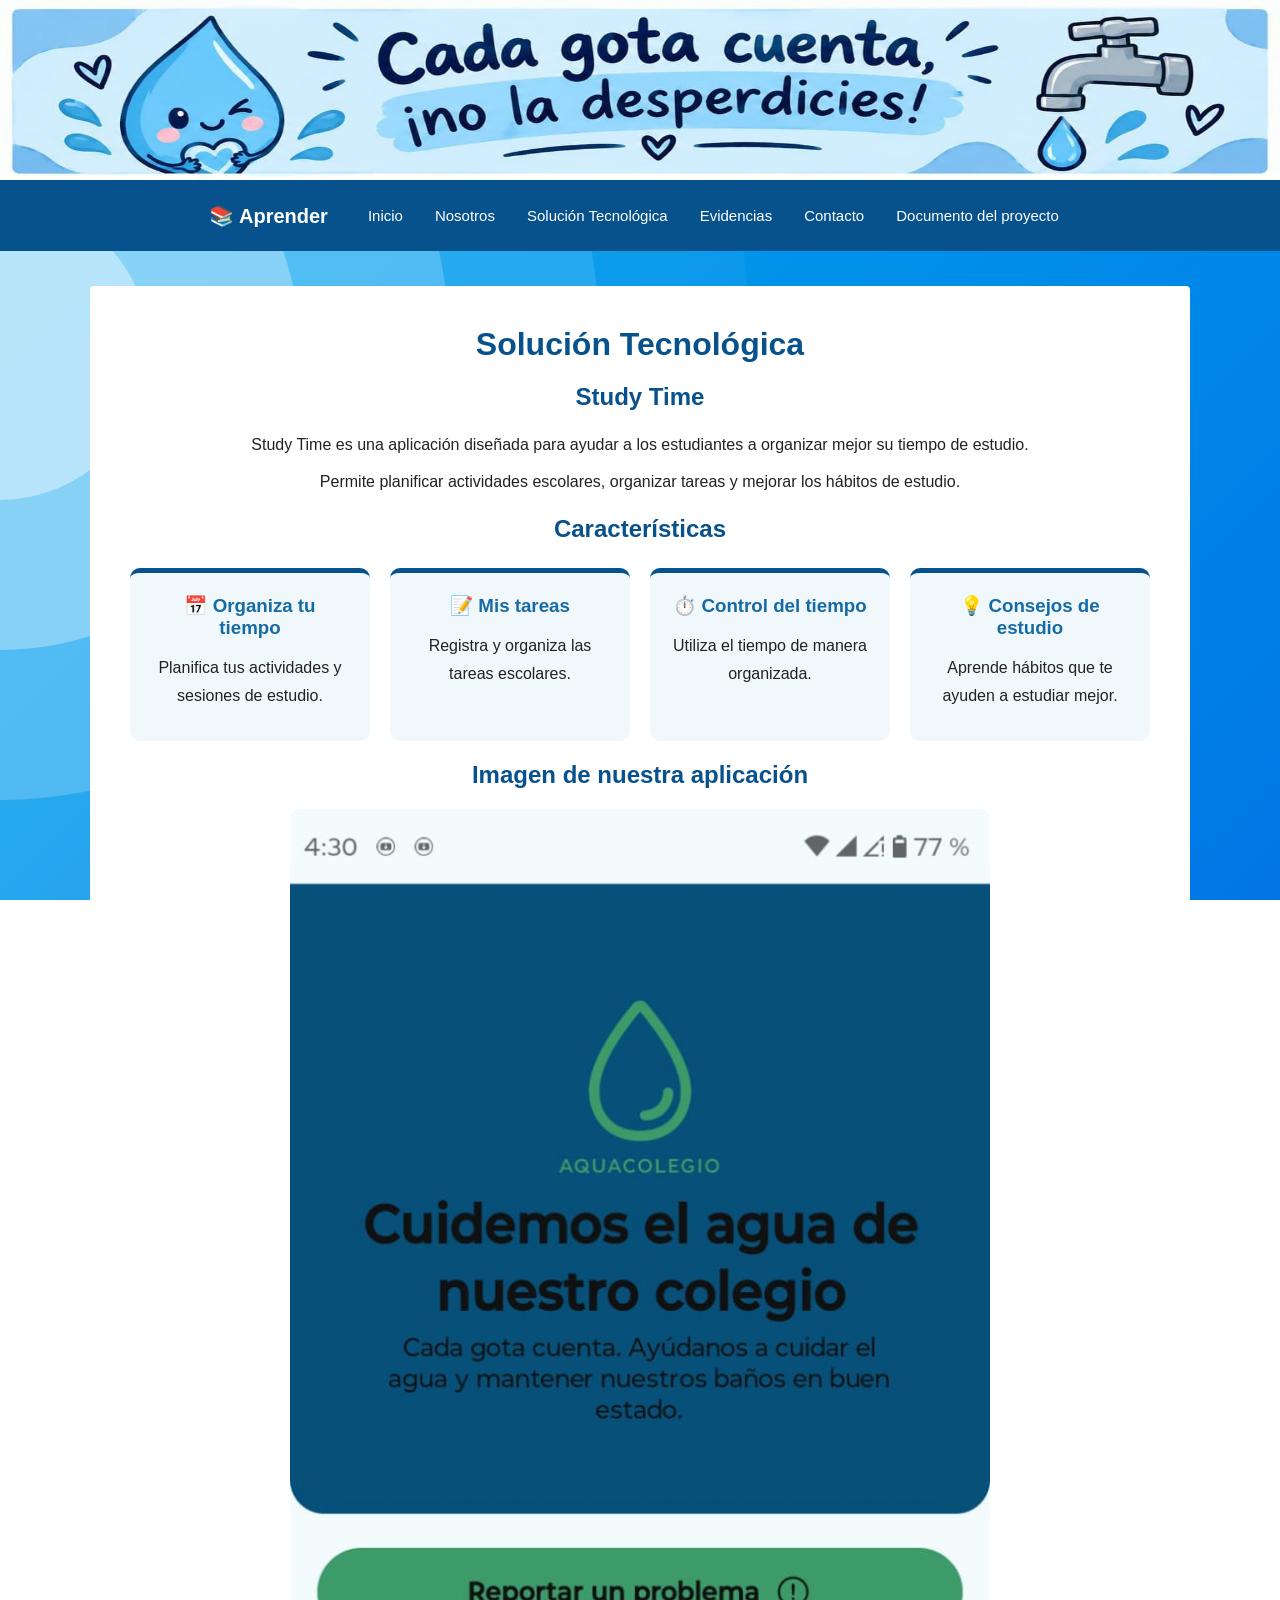
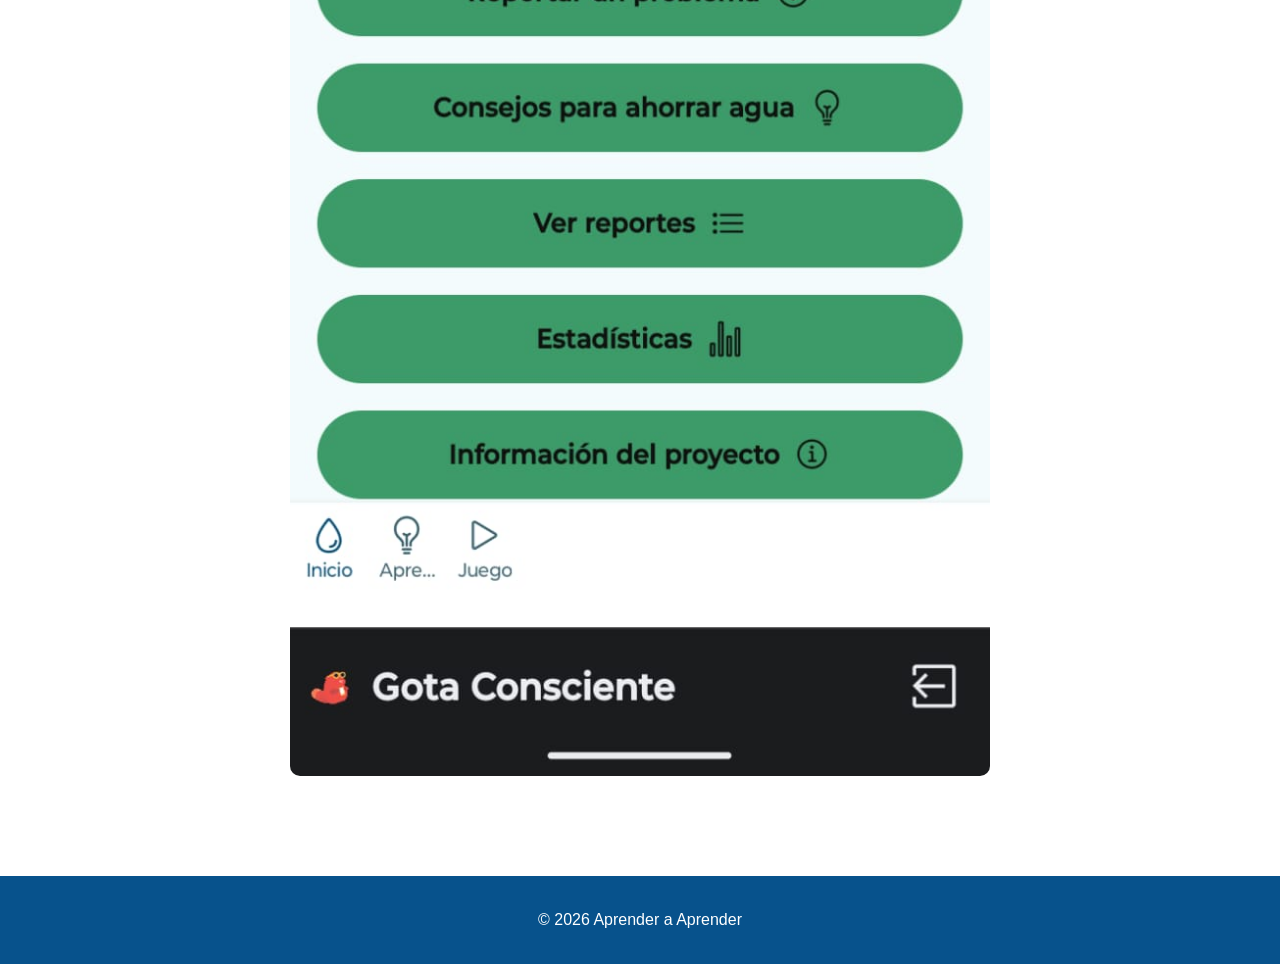
<file: solucion tecnologica.html>
<!DOCTYPE html>
<html lang="es">
<head>
    <meta charset="UTF-8">
    <meta name="viewport" content="width=device-width, initial-scale=1.0">
    <title>Solución Tecnológica</title>
    <link rel="stylesheet" href="css.css">
</head>

<div id="container">
  <div id="container-inside">
      <div id="circle-small"></div>
      <div id="circle-medium"></div>
      <div id="circle-large"></div>
      <div id="circle-xlarge"></div>
      <div id="circle-xxlarge"></div>
  </div>
</div>

<div class="banner">
    <img src="banner3.jpeg" alt="Ahorro de agua">
</div>
<header>
    <nav>
        <div class="logo">📚 Aprender</div>

        <a href="index.html">Inicio</a>
        <a href="nosotros.html">Nosotros</a>
        <a href="solucion tecnologica.html">Solución Tecnológica</a>
        <a href="evidencias.html">Evidencias</a>
        <a href="contacto.html">Contacto</a>
        <a href="documento-proyecto.html">Documento del proyecto</a>
    </nav>
</header>

<main class="contenedor">

    <h1>Solución Tecnológica</h1>

    <h2>Study Time</h2>

    <p>
        Study Time es una aplicación diseñada
        para ayudar a los estudiantes a organizar
        mejor su tiempo de estudio.
    </p>

    <p>
        Permite planificar actividades escolares,
        organizar tareas y mejorar los hábitos de estudio.
    </p>

    <h2>Características</h2>

    <div class="tarjetas">

        <div class="tarjeta">
            <h3>📅 Organiza tu tiempo</h3>
            <p>
                Planifica tus actividades y sesiones de estudio.
            </p>
        </div>

        <div class="tarjeta">
            <h3>📝 Mis tareas</h3>
            <p>
                Registra y organiza las tareas escolares.
            </p>
        </div>

        <div class="tarjeta">
            <h3>⏱️ Control del tiempo</h3>
            <p>
                Utiliza el tiempo de manera organizada.
            </p>
        </div>

        <div class="tarjeta">
            <h3>💡 Consejos de estudio</h3>
            <p>
                Aprende hábitos que te ayuden a estudiar mejor.
            </p>
        </div>

    </div>

    <h2>Imagen de nuestra aplicación</h2>

    <!-- Coloca aquí una captura de tu aplicación -->
    <img src="aplicacion.jpeg"
         alt="Aplicación Study Time"
         class="imagen">

</main>

<footer>
    <p>© 2026 Aprender a Aprender</p>
</footer>

</body>
</html>
</file>
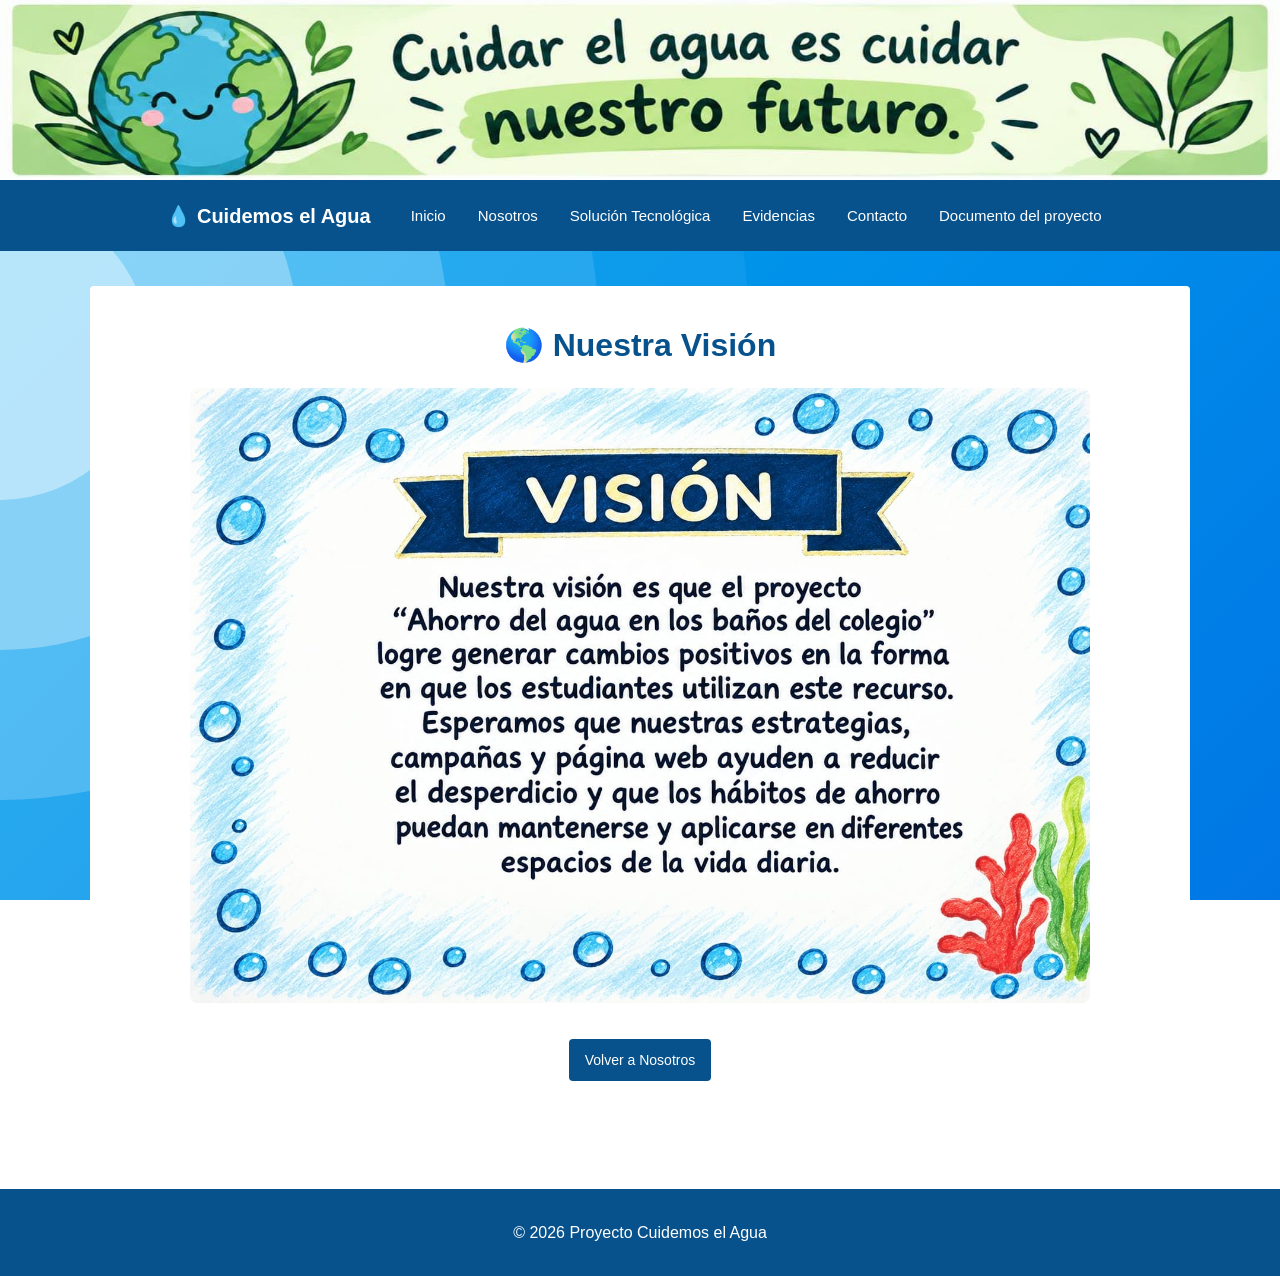
<file: vision.html>
<!DOCTYPE html>
<html lang="es">
<head>
    <meta charset="UTF-8">
    <meta name="viewport" content="width=device-width, initial-scale=1.0">
    <title>🌎 Nuestra Visión - Cuidemos el Agua</title>
    <link rel="stylesheet" href="css.css">
    <style>
        .foto-sola {
            display: block;
            width: auto;
            height: auto;
            max-width: min(92%, 900px);
            max-height: 72vh;
            object-fit: contain;
            margin: 24px auto;
            border-radius: 8px;
        }
        .volver {
            display: inline-block;
            margin: 12px auto 28px;
        }
    </style>
</head>
<body>
<div id="container"><div id="container-inside"><div id="circle-small"></div><div id="circle-medium"></div><div id="circle-large"></div><div id="circle-xlarge"></div><div id="circle-xxlarge"></div></div></div>
<div class="banner"><img src="banner2.jpeg" alt="Cuidemos el Agua"></div>
<header><nav>
    <div class="logo">💧 Cuidemos el Agua</div>
    <a href="index.html">Inicio</a>
    <a href="nosotros.html">Nosotros</a>
    <a href="solucion tecnologica.html">Solución Tecnológica</a>
    <a href="evidencias.html">Evidencias</a>
    <a href="contacto.html">Contacto</a>
    <a href="documento-proyecto.html">Documento del proyecto</a>
</nav></header>
<main class="contenedor">
    <h1>🌎 Nuestra Visión</h1>
    <img class="foto-sola" src="vision.jpeg" alt="Imagen de la visión del proyecto">
    <a class="boton volver" href="nosotros.html">Volver a Nosotros</a>
</main>
<footer><p>© 2026 Proyecto Cuidemos el Agua</p></footer>
</body>
</html>
</file>
<file: css.css>
* {
    margin: 0;
    padding: 0;
    box-sizing: border-box;
}

body {
    font-family: Arial, sans-serif;
    background: transparent;
    color: #222;
}

/* MENÚ DE NAVEGACIÓN */
header {
    background: #07528c;
    padding: 12px 30px;
}

nav {
    display: flex;
    align-items: center;
    justify-content: center;
    gap: 10px;
    flex-wrap: wrap;
}

.logo {
    color: white;
    font-size: 22px;
    font-weight: bold;
    margin-right: 25px;
}

nav a {
    color: white;
    text-decoration: none;
    padding: 15px 12px;
    font-size: 16px;
    border-radius: 5px;
}

nav a:hover {
    background: #1976b9;
    color: #ffeb3b;
}

/* CONTENIDO PRINCIPAL */
.contenedor {
    width: 90%;
    max-width: 1100px;
    margin: 35px auto;
    background: white;
    padding: 40px;
    text-align: center;
    border-radius: 3px;
}

h1 {
    color: #07528c;
    margin-bottom: 20px;
}

h2 {
    color: #07528c;
    margin: 20px 0;
}

h3 {
    color: #176ba4;
    margin: 15px 0;
}

p {
    font-size: 17px;
    line-height: 1.7;
    margin: 10px 0;
}

/* BOTONES */
.botones {
    display: flex;
    justify-content: center;
    gap: 12px;
    flex-wrap: wrap;
    margin-top: 25px;
}

.boton {
    background: #07528c;
    color: white;
    text-decoration: none;
    padding: 13px 18px;
    border-radius: 4px;
    display: inline-block;
    border: none;
    cursor: pointer;
    font-size: 15px;
}

.boton:hover {
    background: #1976b9;
}

/* TARJETAS */
.tarjetas {
    display: grid;
    grid-template-columns: repeat(auto-fit, minmax(220px, 1fr));
    gap: 20px;
    margin-top: 25px;
}

.tarjeta {
    background: #f1f8fc;
    padding: 22px;
    border-radius: 10px;
    border-top: 5px solid #07528c;
}

.tarjeta h3 {
    margin-top: 0;
}


/* IMÁGENES */
.imagen {
    width: 100%;
    max-width: 700px;
    border-radius: 10px;
    margin: 20px auto;
    display: block;
}



/* PIE DE PÁGINA */
footer {
    background: #07528c;
    color: white;
    text-align: center;
    padding: 20px;
    margin-top: 40px;
}

/* DISEÑO PARA CELULAR */
@media (max-width: 600px) {
    header {
        padding: 15px;
    }

    nav {
        flex-direction: column;
        gap: 5px;
    }

    .logo {
        margin-right: 0;
        margin-bottom: 10px;
    }

    .contenedor {
        padding: 25px 15px;
        width: 94%;
    }

    h1 {
        font-size: 25px;
    }
}

/* HOJAS DE VIDA */

.pagina-hojas-vida {
    max-width: 1100px;
    margin: 40px auto;
    padding: 25px;
    position: relative;
    z-index: 1;
}

.pagina-hojas-vida h1 {
    color: white;
    text-align: center;
    font-size: 34px;
    margin-bottom: 15px;
    text-shadow: 2px 2px 5px #00366e;
}

.descripcion-hojas {
    max-width: 750px;
    margin: 0 auto 35px;
    text-align: center;
    color: white;
    font-size: 17px;
    line-height: 1.7;
}

.tarjetas-hojas {
    display: grid;
    grid-template-columns: repeat(2, minmax(0, 1fr));
    gap: 30px;
    max-width: 850px;
    margin: auto;
}

.tarjeta-hoja {
    background: #ffffff;
    padding: 22px;
    border-radius: 20px;
    text-align: center;
    box-shadow: 0 8px 25px rgba(0, 20, 70, 0.25);
    transition: transform 0.3s;
}

.tarjeta-hoja:hover {
    transform: translateY(-5px);
}

.tarjeta-hoja img {
    width: 100%;
    max-width: 320px;
    height: auto;
    object-fit: contain;
    border-radius: 12px;
    border: 2px solid #d8edff;
}

.tarjeta-hoja h2 {
    color: #0755a4;
    font-size: 21px;
    margin: 18px 0 10px;
}

.tarjeta-hoja p {
    color: #38516c;
    line-height: 1.6;
    margin-bottom: 20px;
}

.tarjeta-hoja a {
    display: inline-block;
    background: #0876c9;
    color: white;
    padding: 12px 20px;
    text-decoration: none;
    border-radius: 25px;
    font-weight: bold;
}

.tarjeta-hoja a:hover {
    background: #06488e;
}

.pie-contacto {
    text-align: center;
    padding: 22px;
    color: white;
    background: rgba(0, 35, 100, 0.85);
    margin-top: 35px;
}

@media (max-width: 650px) {
    .tarjetas-hojas {
        grid-template-columns: 1fr;
    }

    .pagina-hojas-vida h1 {
        font-size: 27px;
    }

    .pagina-hojas-vida {
        padding: 15px;
    }
}


* {
    margin: 0;
    padding: 0;
    box-sizing: border-box;
}

body {
    font-family: Arial, sans-serif;
    background: transparent;
    color: #222;
}

header {
    background: #07528c;
    padding: 12px 25px;
}

nav {
    display: flex;
    align-items: center;
    justify-content: center;
    gap: 8px;
    flex-wrap: wrap;
}

.logo {
    color: white;
    font-size: 20px;
    font-weight: bold;
    margin-right: 20px;
}

nav a {
    color: white;
    text-decoration: none;
    padding: 15px 12px;
    font-size: 15px;
    border-radius: 5px;
}

nav a:hover {
    background: #1976b9;
    color: #ffeb3b;
}

.contenedor {
    width: 90%;
    max-width: 1100px;
    margin: 35px auto;
    background: white;
    padding: 40px;
    text-align: center;
    border-radius: 4px;
}

h1 {
    color: #07528c;
    margin-bottom: 20px;
}

h2 {
    color: #07528c;
    margin: 20px 0;
}

h3 {
    color: #176ba4;
    margin: 15px 0;
}

p {
    font-size: 16px;
    line-height: 1.7;
    margin: 10px 0;
}

.botones {
    display: flex;
    justify-content: center;
    gap: 12px;
    flex-wrap: wrap;
    margin-top: 25px;
}

.boton {
    background: #07528c;
    color: white;
    text-decoration: none;
    padding: 13px 16px;
    border-radius: 4px;
    display: inline-block;
    border: none;
    cursor: pointer;
    font-size: 14px;
}

.boton:hover {
    background: #1976b9;
}

.tarjetas {
    display: grid;
    grid-template-columns: repeat(auto-fit, minmax(220px, 1fr));
    gap: 20px;
    margin-top: 25px;
}

.tarjeta {
    background: #f1f8fc;
    padding: 22px;
    border-radius: 10px;
    border-top: 5px solid #07528c;
}

.tarjeta h3 {
    margin-top: 0;
}

.imagen {
    width: 100%;
    max-width: 700px;
    border-radius: 10px;
    margin: 20px auto;
    display: block;
}

footer {
    background: #07528c;
    color: white;
    text-align: center;
    padding: 20px;
    margin-top: 40px;
}

@media (max-width: 600px) {
    nav {
        flex-direction: column;
    }

    .logo {
        margin-right: 0;
        margin-bottom: 10px;
    }

    .contenedor {
        padding: 25px 15px;
        width: 94%;
    }

    h1 {
        font-size: 25px;
    }
}

/* BANNER A TODO EL ANCHO DE LA PÁGINA */
.banner {
    width: 100%;
    height: 180px;
    margin: 0;
    padding: 0;
    overflow: hidden;
    line-height: 0;
    background-color: white;
}

.banner img {
    display: block;
    width: 100%;
    height: 100%;
    object-fit: fill;
}

/* EN CELULARES */
@media (max-width: 600px) {
    .banner {
        height: 120px;
    }
}

.contenido {
    background-color: transparent;
    text-align: center;
    padding: 35px 20px;
}

.contenido h2 {
    color: #174b8c;
    font-size: 28px;
}

.contenido p {
    color: #444;
    font-size: 16px;
    line-height: 1.6;
}

.contenedor-video {
    max-width: 700px;
    margin: 30px auto 10px;
    padding: 20px;
    background-color: white;
    border-radius: 12px;
    box-shadow: 0 4px 12px rgba(0, 0, 0, 0.12);
}

.contenedor-video h3 {
    color: #174b8c;
    margin-bottom: 15px;
}

.contenedor-video video {
    width: 100%;
    max-height: 400px;
    border-radius: 8px;
    background-color: #000;
}

.contenedor-video {
    width: 100%;
    max-width: 640px;
    margin: 20px auto;
}

.contenedor-video video {
    display: block;
    width: 100%;
    height: auto;
}


/* ===== PÁGINA DE OBJETIVOS GENERALES ===== */

.pagina-objetivos {
    width: 100%;
    padding: 35px 15px;
}

.cuadro-contenido {
    width: 90%;
    max-width: 950px;
    margin: 0 auto;
    padding: 35px 30px;
    background: #ffffff;
    border-radius: 12px;
    text-align: center;
    box-shadow: 0 4px 15px rgba(0, 40, 90, 0.15);
}

.cuadro-contenido h1 {
    color: #07528c;
    font-size: 30px;
    margin-bottom: 15px;
}

.descripcion-objetivos {
    max-width: 700px;
    margin: 0 auto 25px;
    color: #444444;
    font-size: 17px;
    line-height: 1.7;
}

/* CUADRO DE LA IMAGEN */

.imagen-objetivos {
    width: 100%;
    max-width: 750px;
    margin: 0 auto;
    padding: 12px;
    background: #f1f8fc;
    border: 2px solid #c9e7f8;
    border-radius: 12px;
    overflow: hidden;
}

.imagen-objetivos img {
    display: block;
    width: 100%;
    max-width: 100%;
    height: auto;
    margin: 0 auto;
    border-radius: 6px;
    object-fit: contain;
}

/* BOTÓN PARA VOLVER */

.boton-volver {
    display: inline-block;
    margin-top: 22px;
    padding: 12px 22px;
    background: #07528c;
    color: white;
    text-decoration: none;
    border-radius: 5px;
    font-size: 15px;
}

.boton-volver:hover {
    background: #1976b9;
}

/* ADAPTACIÓN PARA CELULARES */

@media (max-width: 600px) {
    .pagina-objetivos {
        padding: 20px 10px;
    }

    .cuadro-contenido {
        width: 100%;
        padding: 22px 14px;
    }

    .cuadro-contenido h1 {
        font-size: 25px;
    }

    .descripcion-objetivos {
        font-size: 15px;
    }

    .imagen-objetivos {
        padding: 6px;
    }
}

#container {
    background: linear-gradient(135deg, #00adef 0%, #0076e5 100%);
    position: fixed;
    inset: 0;
    height: 100vh;
    width: 100%;
    margin: 0;
    padding: 0;
    overflow: hidden;
    z-index: -1;
    pointer-events: none;
}

#container-inside {
    position: absolute;
    inset: 0;
    width: 100%;
    height: 100%;
    margin: 0;
    padding: 0;
    overflow: hidden;
}

#circle-small {
    -webkit-animation: circle-small-scale 3s ease-in-out infinite alternate;
    animation: circle-small-scale 3s ease-in-out infinite alternate;
	animation-timing-function: cubic-bezier(.6, 0, .4, 1);
	animation-delay: 0s;
	position: absolute;
	top: 200px;
	left: -150px;
    background: #fff;
    width: 300px;
    height: 300px;
    border-radius: 50%;
    opacity: 0.4;
}

#circle-medium {
    -webkit-animation: circle-small-scale 3s ease-in-out infinite alternate;
    animation: circle-small-scale 3s ease-in-out infinite alternate;
	animation-timing-function: cubic-bezier(.6, 0, .4, 1);
	animation-delay: 0.3s;
	position: absolute;
	top: 50px;
	left: -300px;
    background: #fff;
    width: 600px;
    height: 600px;
    border-radius: 50%;
    opacity: 0.3;
}

#circle-large {
    -webkit-animation: circle-small-scale 3s ease-in-out infinite alternate;
    animation: circle-small-scale 3s ease-in-out infinite alternate;
	animation-timing-function: cubic-bezier(.6, 0, .4, 1);
	animation-delay: 0.6s;
	position: absolute;
	top: -100px;
	left: -450px;
    background: #fff;
    width: 900px;
    height: 900px;
    border-radius: 50%;
    opacity: 0.2;
}

#circle-xlarge {
    -webkit-animation: circle-small-scale 3s ease-in-out infinite alternate;
    animation: circle-small-scale 3s ease-in-out infinite alternate;
	animation-timing-function: cubic-bezier(.6, 0, .4, 1);
	animation-delay: 0.9s;
	position: absolute;
	top: -250px;
	left: -600px;
    background: #fff;
    width: 1200px;
    height: 1200px;
    border-radius: 50%;
    opacity: 0.1;
}

#circle-xxlarge {
    -webkit-animation: circle-small-scale 3s ease-in-out infinite alternate;
    animation: circle-small-scale 3s ease-in-out infinite alternate;
	animation-timing-function: cubic-bezier(.6, 0, .4, 1);
	animation-delay: 1.2s;
	position: absolute;
	top: -400px;
	left: -750px;
    background: #fff;
    width: 1500px;
    height: 1500px;
    border-radius: 50%;
    opacity: 0.05;
}

@-webkit-keyframes circle-small-scale {
    0% {
        -webkit-transform: scale(1.0);
    }
    100% {
        -webkit-transform: scale(1.1);
    }
}

@keyframes circle-small-scale {
    0% {
        transform: scale(1.0);
    }
    100% {
        transform: scale(1.1);
    }
}
</file>
